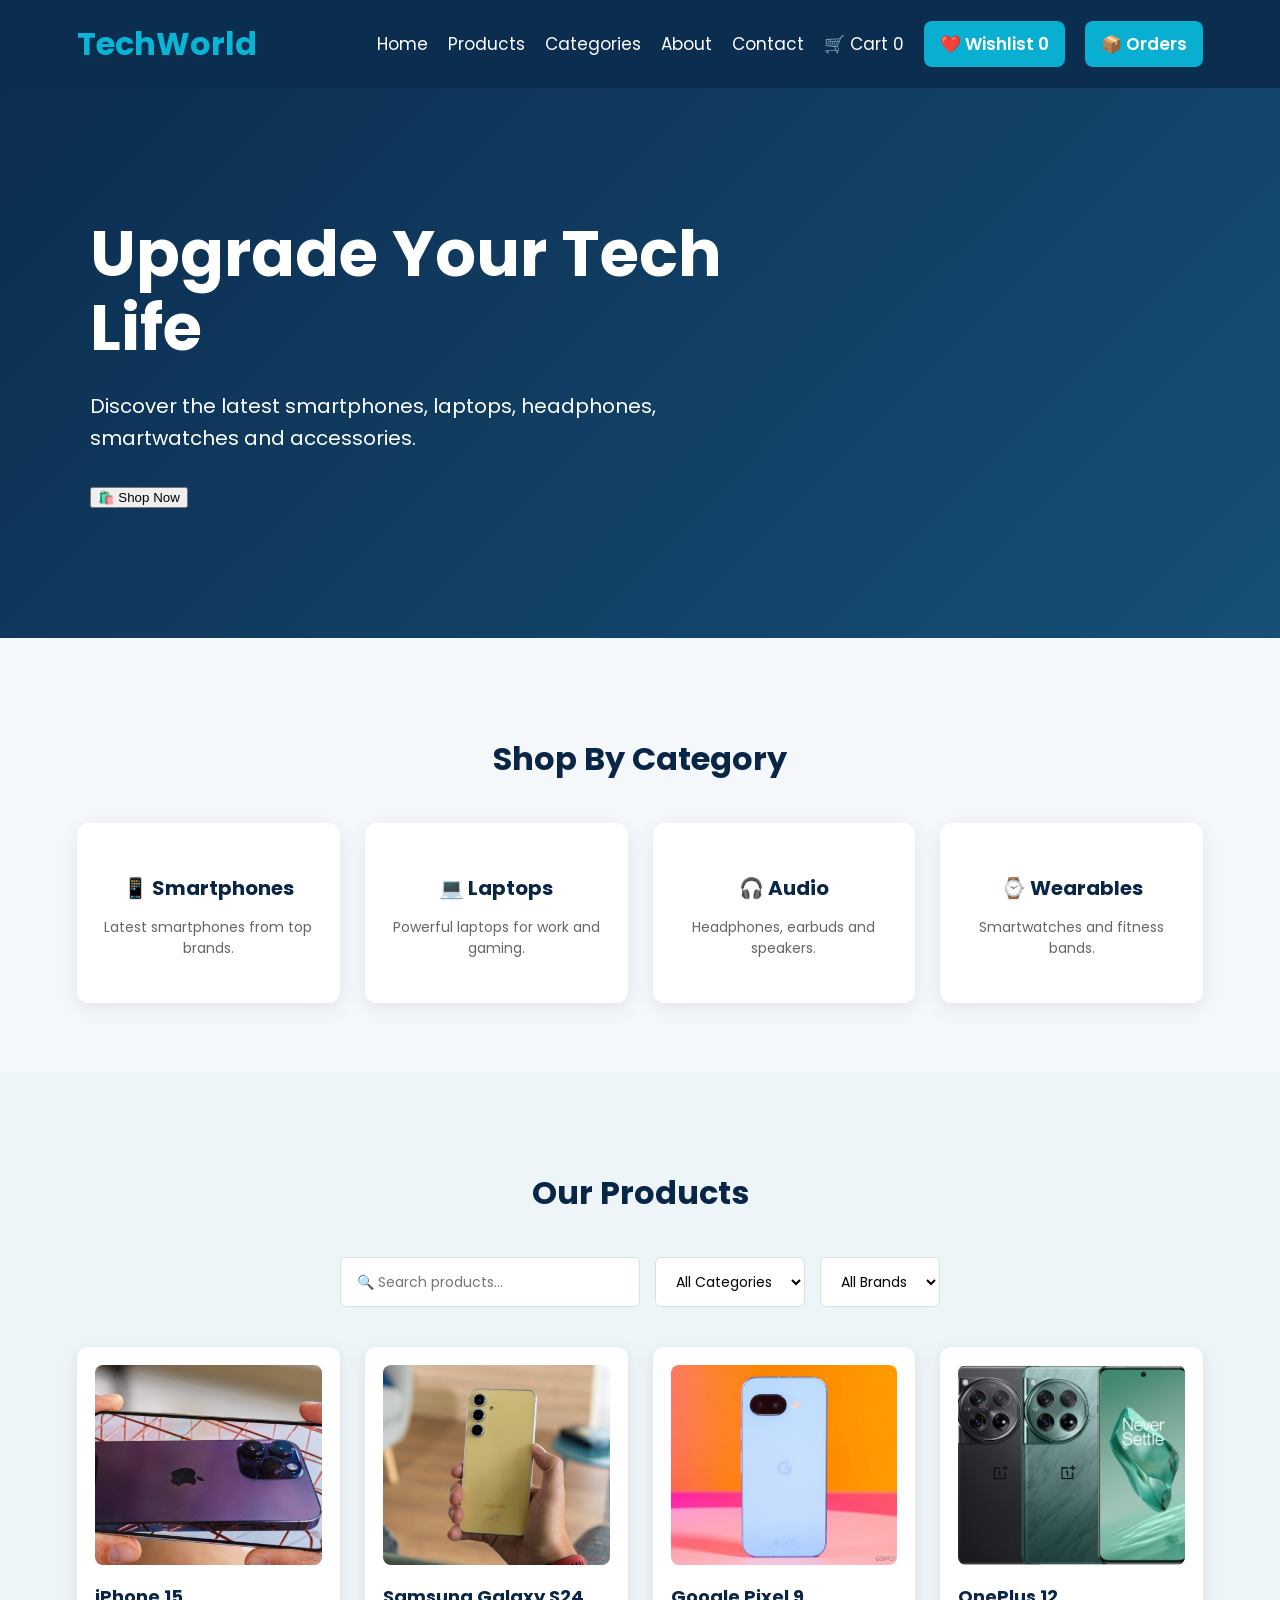
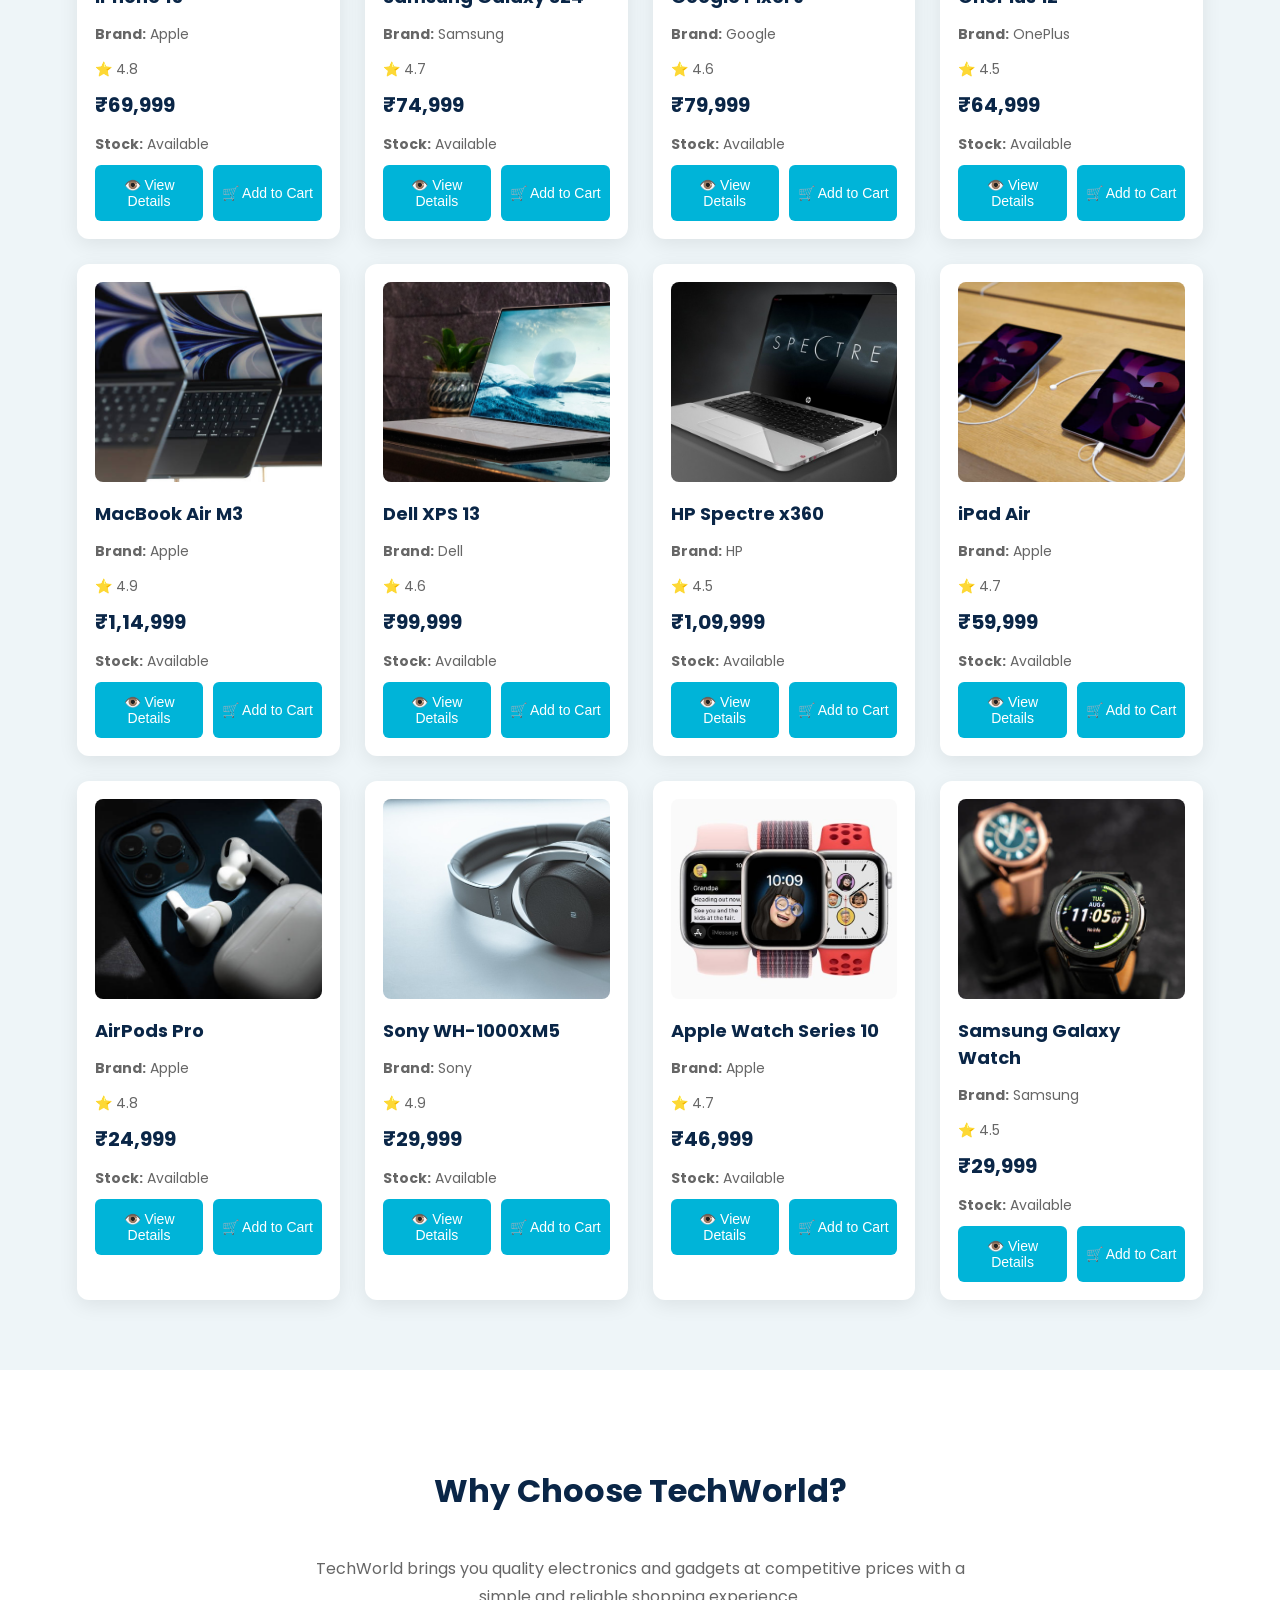
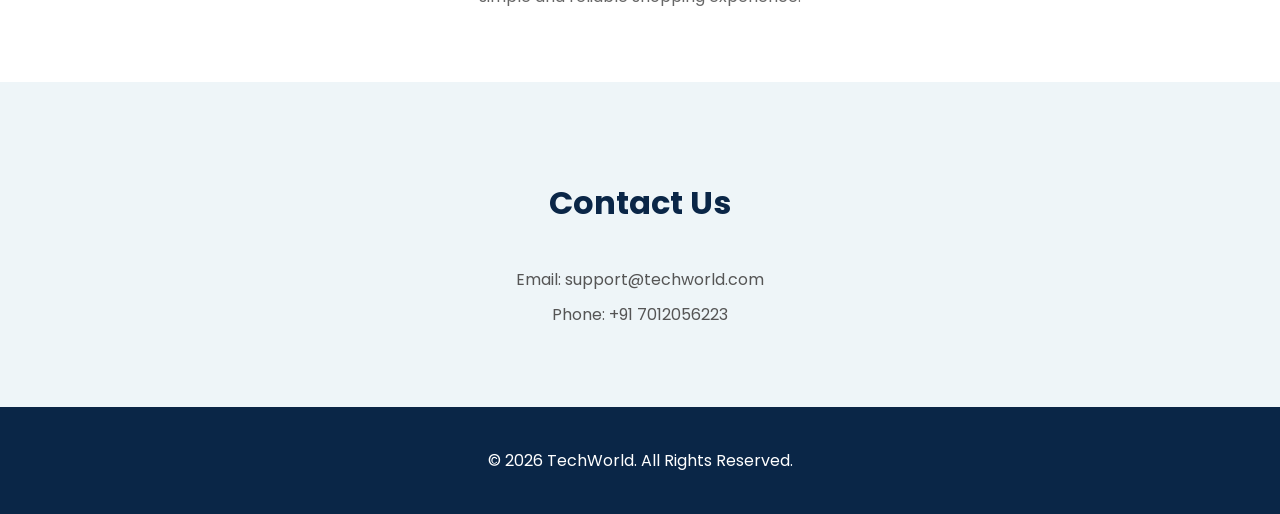
<file: index.html>
<!DOCTYPE html>
<html lang="en">
<head>
    <meta charset="UTF-8">
    <meta name="viewport" content="width=device-width, initial-scale=1.0">

    <title>TechWorld - Electronics & Gadgets</title>

    <link rel="stylesheet" href="style.css">
</head>

<body>

    <!-- Header -->
<!-- Header -->
<header>

    <div class="logo">TechWorld</div>

    <nav>
        <a href="#home">Home</a>
        <a href="#products">Products</a>
        <a href="#categories">Categories</a>
        <a href="#about">About</a>
        <a href="#contact">Contact</a>

        <a href="cart.html">
            🛒 Cart <span id="cart-count">0</span>
        </a>

        <a href="wishlist.html" class="wishlist-nav-btn">
            ❤️ Wishlist <span id="wishlist-count">0</span>
        </a>

        <a href="order-history.html" class="order-nav-btn">
            📦 Orders
        </a>
    </nav>

</header>

    <!-- Hero Section -->
    <section id="home" class="hero">

        <div class="hero-content">
            <h1>Upgrade Your Tech Life</h1>

            <p>
                Discover the latest smartphones, laptops,
                headphones, smartwatches and accessories.
            </p>

            <button class="shop-now-btn" onclick="window.location.href='#products'">
    🛍️ Shop Now
</button>
        </div>

    </section>

    <!-- Categories -->
    <section id="categories" class="categories">

        <h2>Shop By Category</h2>

        <div class="category-container">

            <div class="category-card">
                <h3>📱 Smartphones</h3>
                <p>Latest smartphones from top brands.</p>
            </div>

            <div class="category-card">
                <h3>💻 Laptops</h3>
                <p>Powerful laptops for work and gaming.</p>
            </div>

            <div class="category-card">
                <h3>🎧 Audio</h3>
                <p>Headphones, earbuds and speakers.</p>
            </div>

            <div class="category-card">
                <h3>⌚ Wearables</h3>
                <p>Smartwatches and fitness bands.</p>
            </div>

        </div>

    </section>

    <!-- Featured Products -->
   <section id="products" class="products">

    <h2>Our Products</h2>

    <!-- Search and Filter -->
    <div class="product-controls">

        <input
            type="text"
            id="search-input"
            placeholder="🔍 Search products..."
        >

        <select id="category-filter">
            <option value="all">All Categories</option>
            <option value="Smartphones">Smartphones</option>
            <option value="Laptops">Laptops</option>
            <option value="Tablets">Tablets</option>
            <option value="Audio">Audio</option>
            <option value="Wearables">Wearables</option>
        </select>

        <select id="brand-filter">
            <option value="all">All Brands</option>
            <option value="Apple">Apple</option>
            <option value="Samsung">Samsung</option>
            <option value="Google">Google</option>
            <option value="OnePlus">OnePlus</option>
            <option value="Dell">Dell</option>
            <option value="HP">HP</option>
            <option value="Sony">Sony</option>
        </select>

    </div>

    <div id="product-container" class="product-container">
        <!-- Products will be displayed here -->
    </div>

</section>

    <!-- About -->
    <section id="about" class="about">

        <h2>Why Choose TechWorld?</h2>

        <p>
            TechWorld brings you quality electronics and gadgets
            at competitive prices with a simple and reliable
            shopping experience.
        </p>

    </section>

    <!-- Contact -->
    <section id="contact" class="contact">

        <h2>Contact Us</h2>

        <p>Email: support@techworld.com</p>
        <p>Phone: +91 7012056223</p>

    </section>

    <!-- Footer -->
    <footer>

        <p>© 2026 TechWorld. All Rights Reserved.</p>

    </footer>

    <script src="products.js"></script>
    <script src="script.js"></script>

</body>
</html>
</file>
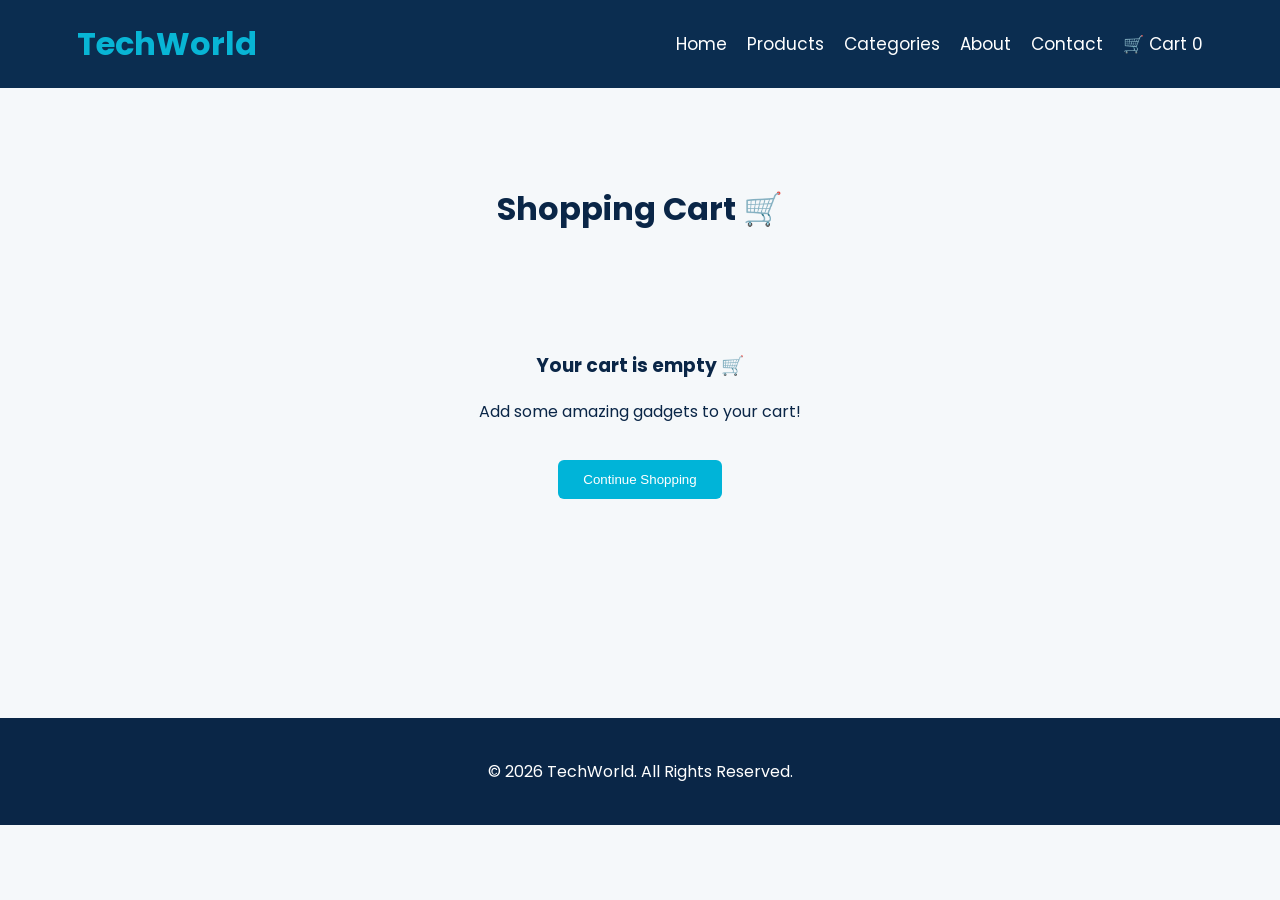
<file: cart.html>
<!DOCTYPE html>
<html lang="en">

<head>
    <meta charset="UTF-8">
    <meta name="viewport" content="width=device-width, initial-scale=1.0">

    <title>TechWorld - Shopping Cart</title>

    <link rel="stylesheet" href="style.css">
</head>

<body>

    <!-- Header -->
    <header>

        <div class="logo">TechWorld</div>

        <nav>
            <a href="index.html">Home</a>
            <a href="index.html#products">Products</a>
            <a href="index.html#categories">Categories</a>
            <a href="index.html#about">About</a>
            <a href="index.html#contact">Contact</a>
            <a href="cart.html">🛒 Cart <span id="cart-count">0</span></a>
        </nav>

    </header>


    <!-- Cart -->
    <section class="cart-section">

        <h2>Shopping Cart 🛒</h2>

        <div id="cart-container">
            <!-- Cart items will appear here -->
        </div>

    </section>


    <!-- Footer -->
    <footer>

        <p>© 2026 TechWorld. All Rights Reserved.</p>

    </footer>


    <script src="products.js"></script>
    <script src="script.js"></script>

</body>

</html>
</file>
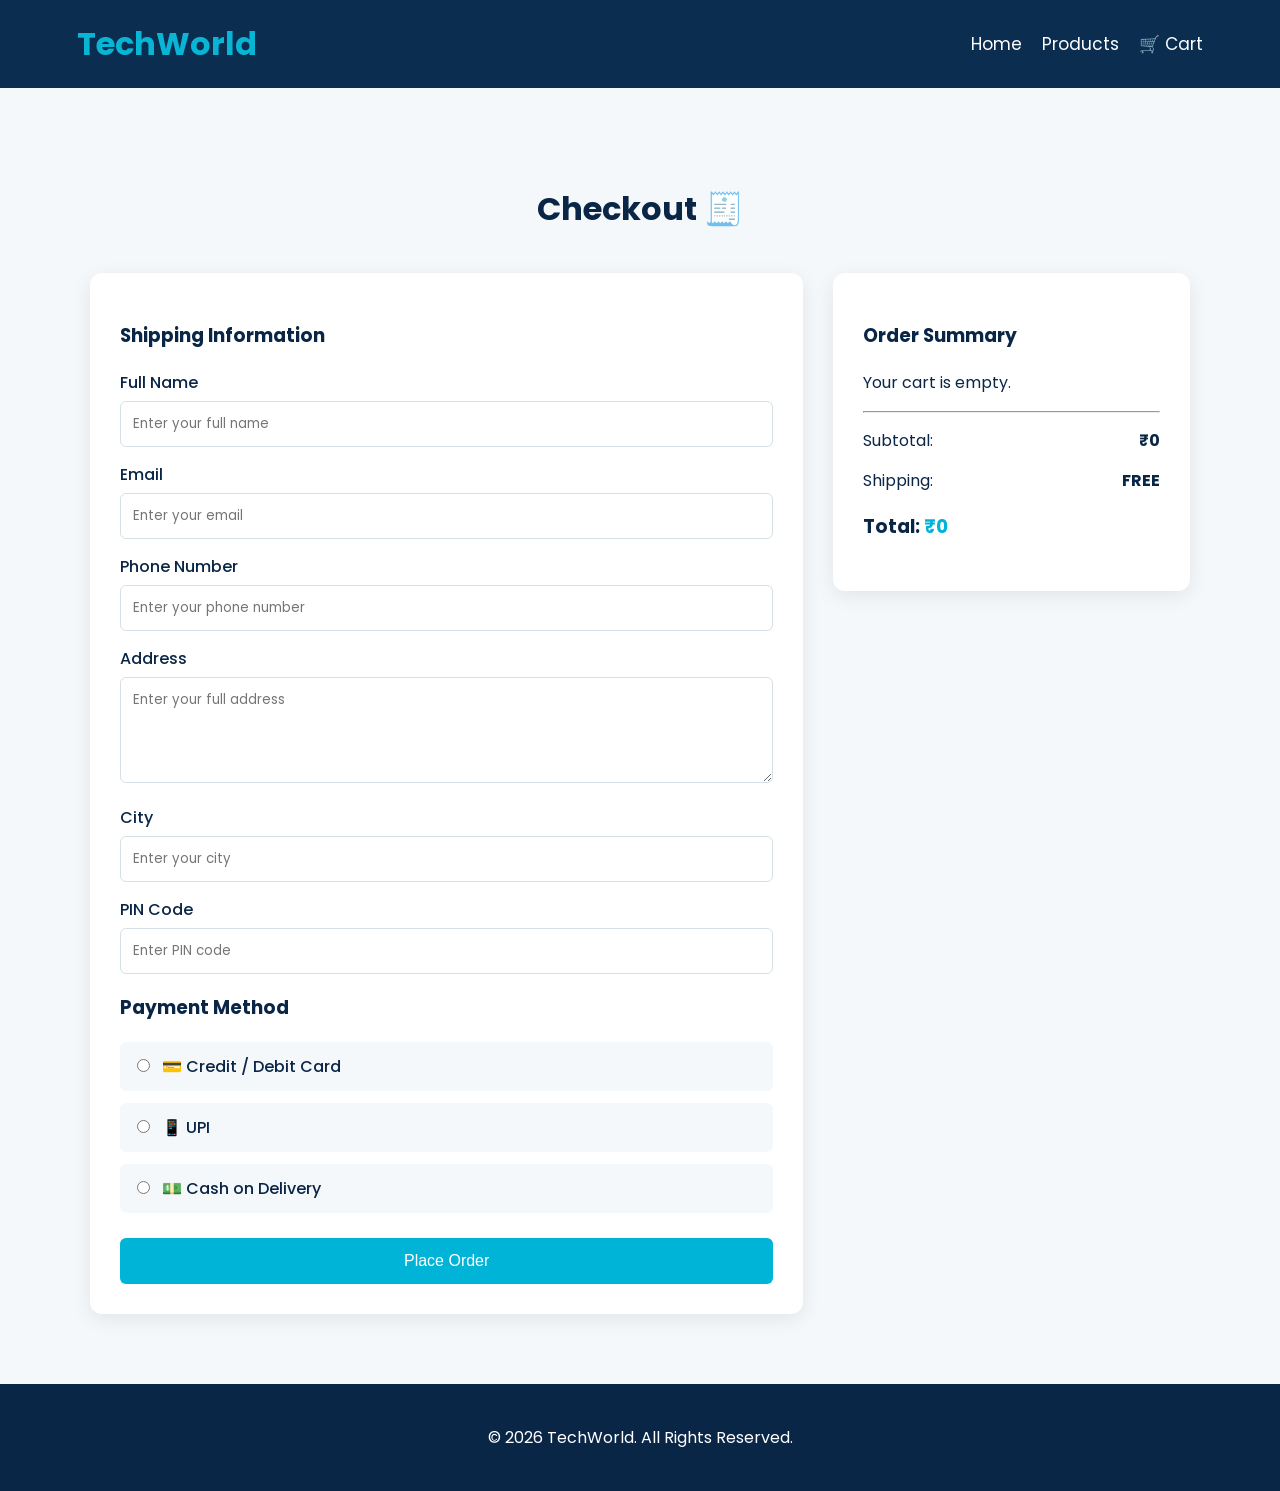
<file: checkout.html>
<!DOCTYPE html>
<html lang="en">

<head>
    <meta charset="UTF-8">
    <meta name="viewport" content="width=device-width, initial-scale=1.0">

    <title>TechWorld - Checkout</title>

    <link rel="stylesheet" href="style.css">
</head>

<body>

    <!-- Header -->
    <header>

        <div class="logo">TechWorld</div>

        <nav>
            <a href="index.html">Home</a>
            <a href="index.html#products">Products</a>
            <a href="cart.html">🛒 Cart</a>
        </nav>

    </header>


    <!-- Checkout -->
    <section class="checkout-section">

        <h2>Checkout 🧾</h2>

        <div class="checkout-container">

            <!-- Customer Details -->
            <div class="checkout-form">

                <h3>Shipping Information</h3>

                <form id="checkout-form">

                    <label>Full Name</label>
                    <input
                        type="text"
                        id="customer-name"
                        placeholder="Enter your full name"
                        required
                    >

                    <label>Email</label>
                    <input
                        type="email"
                        id="customer-email"
                        placeholder="Enter your email"
                        required
                    >

                    <label>Phone Number</label>
                    <input
                        type="tel"
                        id="customer-phone"
                        placeholder="Enter your phone number"
                        required
                    >

                    <label>Address</label>
                    <textarea
                        id="customer-address"
                        placeholder="Enter your full address"
                        rows="4"
                        required
                    ></textarea>

                    <label>City</label>
                    <input
                        type="text"
                        id="customer-city"
                        placeholder="Enter your city"
                        required
                    >

                    <label>PIN Code</label>
                    <input
                        type="text"
                        id="customer-pin"
                        placeholder="Enter PIN code"
                        required
                    >

                    <h3>Payment Method</h3>

                    <div class="payment-options">

                        <label>
                            <input
                                type="radio"
                                name="payment"
                                value="card"
                                required
                            >
                            💳 Credit / Debit Card
                        </label>

                        <label>
                            <input
                                type="radio"
                                name="payment"
                                value="upi"
                            >
                            📱 UPI
                        </label>

                        <label>
                            <input
                                type="radio"
                                name="payment"
                                value="cod"
                            >
                            💵 Cash on Delivery
                        </label>

                    </div>

                    <button
                        type="submit"
                        class="place-order-btn"
                    >
                        Place Order
                    </button>

                </form>

            </div>


            <!-- Order Summary -->
            <div class="checkout-summary">

                <h3>Order Summary</h3>

                <div id="checkout-items">
                    <!-- Products will appear here -->
                </div>

                <hr>

                <p>
                    Subtotal:
                    <strong id="checkout-subtotal">
                        ₹0
                    </strong>
                </p>

                <p>
                    Shipping:
                    <strong>FREE</strong>
                </p>

                <h3>
                    Total:
                    <span id="checkout-total">
                        ₹0
                    </span>
                </h3>

            </div>

        </div>

    </section>


    <footer>

        <p>© 2026 TechWorld. All Rights Reserved.</p>

    </footer>


    <script src="products.js"></script>
    <script src="script.js"></script>

</body>

</html>
</file>
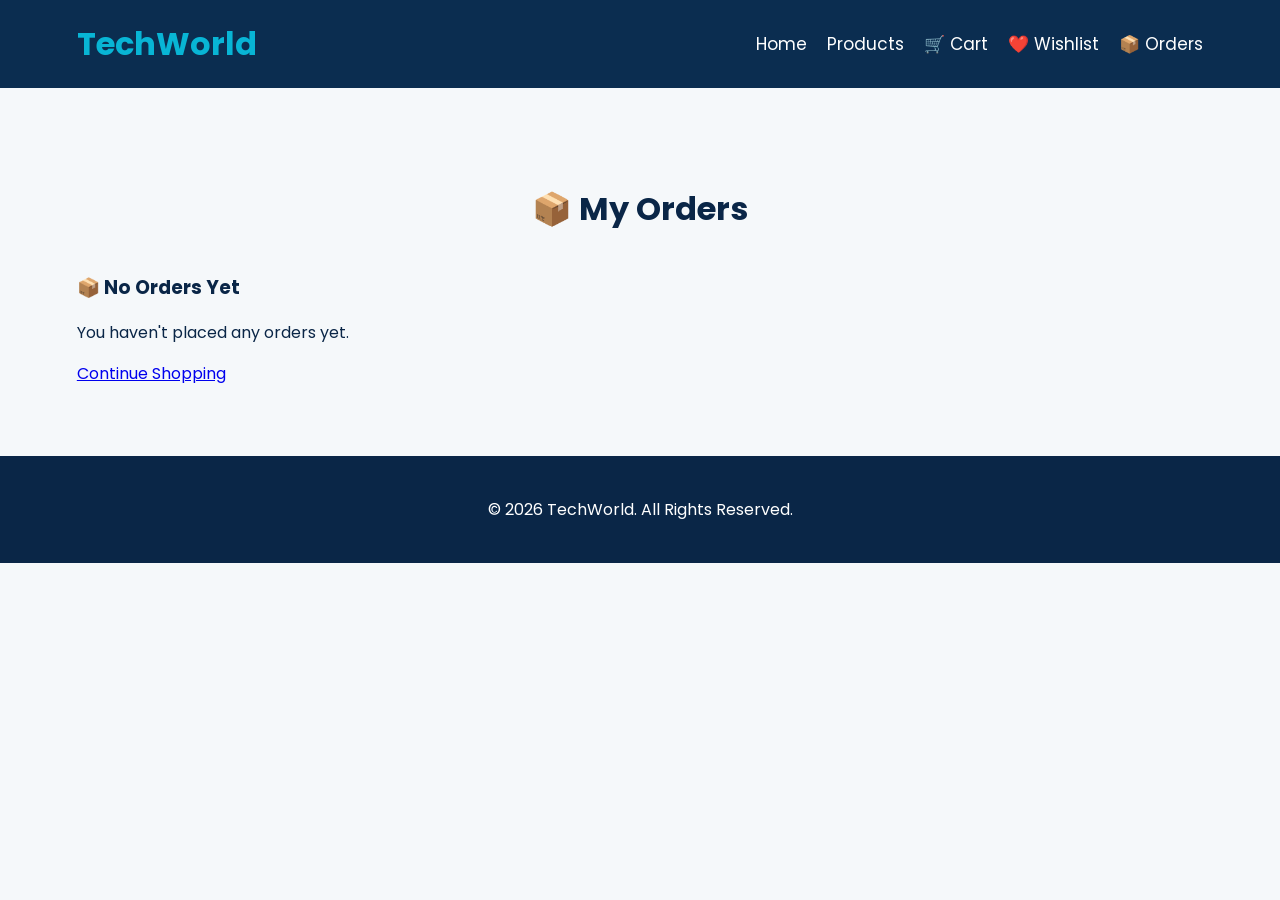
<file: order-history.html>
<!DOCTYPE html>
<html lang="en">

<head>
    <meta charset="UTF-8">
    <meta name="viewport" content="width=device-width, initial-scale=1.0">

    <title>TechWorld - Order History</title>

    <link rel="stylesheet" href="style.css">
</head>

<body>

    <!-- Header -->
    <header>

        <div class="logo">TechWorld</div>

        <nav>
            <a href="index.html">Home</a>
            <a href="index.html#products">Products</a>
            <a href="cart.html">🛒 Cart</a>
            <a href="wishlist.html">❤️ Wishlist</a>
            <a href="order-history.html">📦 Orders</a>
        </nav>

    </header>


    <!-- Order History -->
    <section class="order-history-section">

        <h2>📦 My Orders</h2>

        <div id="order-history-container">
            <!-- Orders will appear here -->
        </div>

    </section>


    <!-- Footer -->
    <footer>

        <p>© 2026 TechWorld. All Rights Reserved.</p>

    </footer>


    <script src="products.js"></script>
    <script src="script.js"></script>

</body>

</html>
</file>
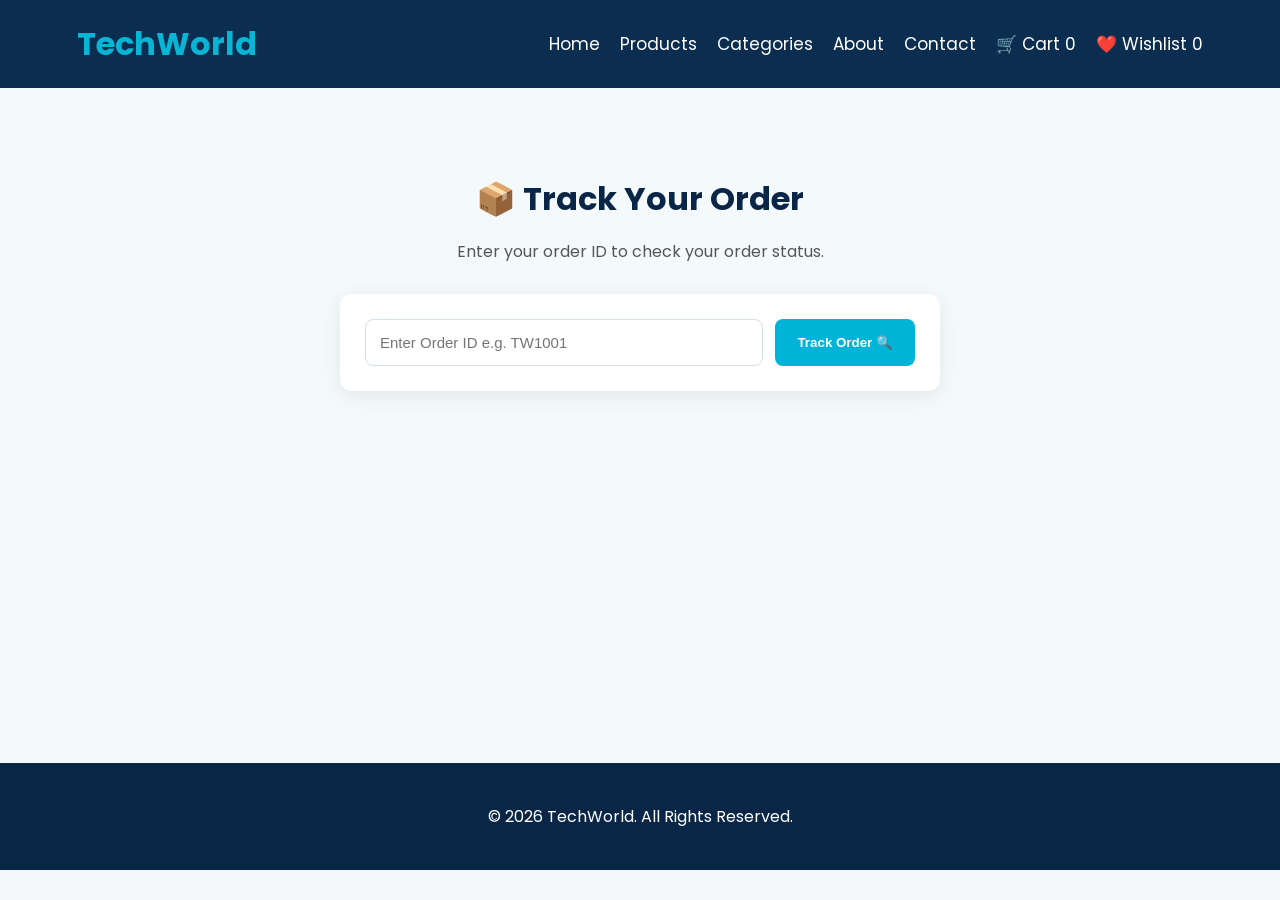
<file: order-tracking.html>
<!DOCTYPE html>
<html lang="en">

<head>

    <meta charset="UTF-8">

    <meta name="viewport"
          content="width=device-width, initial-scale=1.0">

    <title>TechWorld - Order Tracking</title>

    <link rel="stylesheet" href="style.css">

</head>

<body>

    <!-- Header -->

    <header>

        <div class="logo">
            TechWorld
        </div>

        <nav>

            <a href="index.html">
                Home
            </a>

            <a href="index.html#products">
                Products
            </a>

            <a href="index.html#categories">
                Categories
            </a>

            <a href="index.html#about">
                About
            </a>

            <a href="index.html#contact">
                Contact
            </a>

            <a href="cart.html">
                🛒 Cart
                <span id="cart-count">0</span>
            </a>

            <a href="wishlist.html">
                ❤️ Wishlist
                <span id="wishlist-count">0</span>
            </a>

        </nav>

    </header>


    <!-- Order Tracking -->

    <section class="tracking-section">

        <h1>
            📦 Track Your Order
        </h1>

        <p class="tracking-subtitle">
            Enter your order ID to check your order status.
        </p>


        <div class="tracking-box">

            <input
                type="text"
                id="order-id"
                placeholder="Enter Order ID e.g. TW1001"
            >

            <button onclick="trackOrder()">
                Track Order 🔍
            </button>

        </div>


        <div id="tracking-result">
            <!-- Order status will appear here -->
        </div>

    </section>


    <!-- Footer -->

    <footer>

        <p>
            © 2026 TechWorld. All Rights Reserved.
        </p>

    </footer>


    <script src="products.js"></script>
    <script src="script.js"></script>

</body>

</html>
</file>
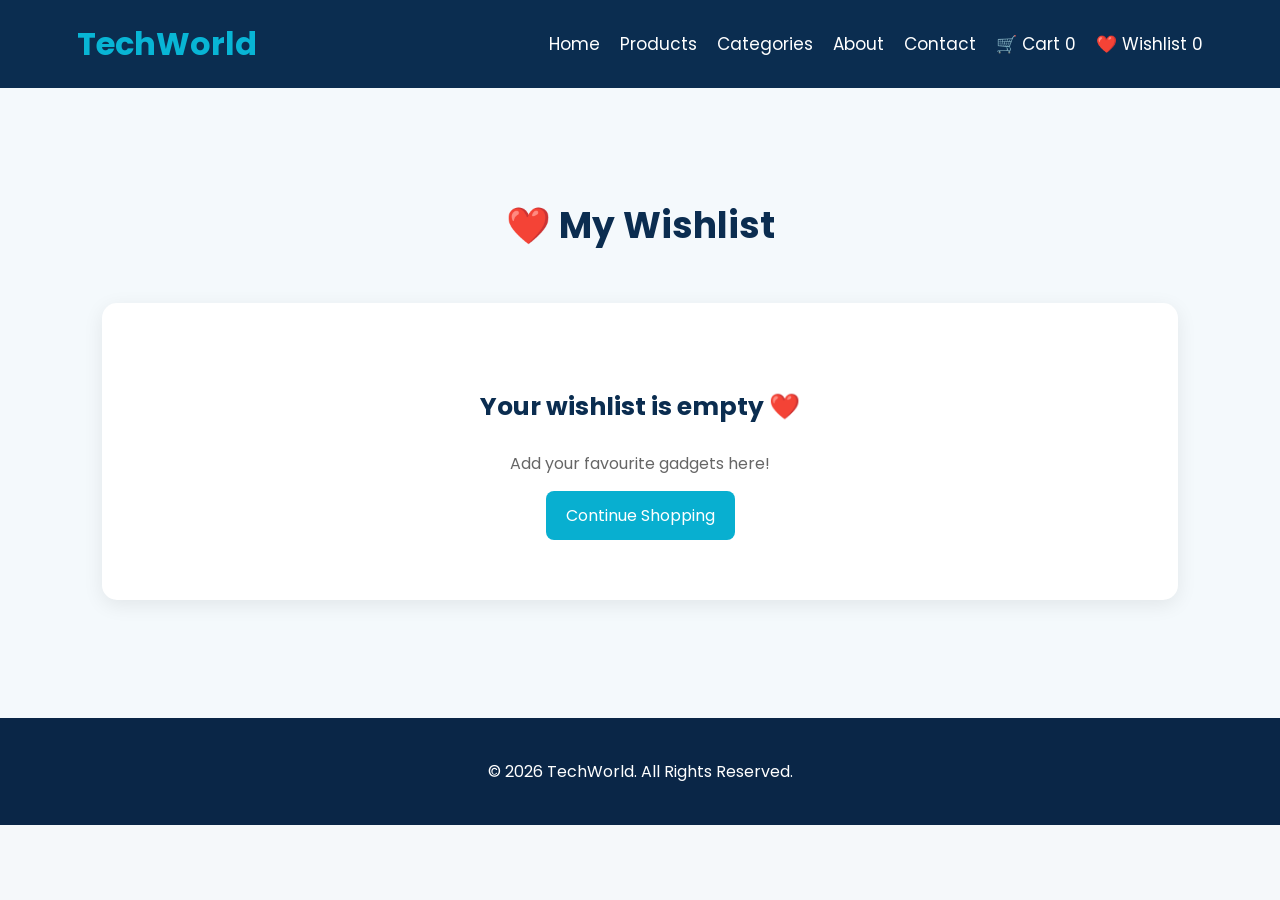
<file: wishlist.html>
<!DOCTYPE html>
<html lang="en">

<head>
    <meta charset="UTF-8">
    <meta name="viewport" content="width=device-width, initial-scale=1.0">

    <title>TechWorld - Wishlist</title>

    <link rel="stylesheet" href="style.css">
</head>

<body>

    <!-- Header -->
    <header>

        <div class="logo">TechWorld</div>

        <nav>
            <a href="index.html">Home</a>
            <a href="index.html#products">Products</a>
            <a href="index.html#categories">Categories</a>
            <a href="index.html#about">About</a>
            <a href="index.html#contact">Contact</a>

            <a href="cart.html">
                🛒 Cart <span id="cart-count">0</span>
            </a>

            <a href="wishlist.html">
                ❤️ Wishlist <span id="wishlist-count">0</span>
            </a>
        </nav>

    </header>


    <!-- Wishlist -->
    <section class="wishlist-section">

        <h2>❤️ My Wishlist</h2>

        <div id="wishlist-container">
            <!-- Wishlist products appear here -->
        </div>

    </section>


    <!-- Footer -->
    <footer>

        <p>© 2026 TechWorld. All Rights Reserved.</p>

    </footer>


    <script src="products.js"></script>
    <script src="script.js"></script>

</body>

</html>
</file>
<file: style.css>
/* Google Font */
@import url('https://fonts.googleapis.com/css2?family=Poppins:wght@300;400;500;600;700&display=swap');

/* Global Reset */
* {
    box-sizing: border-box;
}

html,
body {
    margin: 0;
    padding: 0;
    width: 100%;
    min-height: 100%;
    overflow-x: hidden;
}

body {
    font-family: 'Poppins', sans-serif;
    background-color: #f5f8fa;
    color: #0A2647;
}

/* Header */
header {
    width: 100%;
    min-height: 80px;
    padding: 20px 6%;
    background: #0b2d50;
    display: flex;
    align-items: center;
    justify-content: space-between;
    gap: 30px;
}

.logo {
    font-size: 32px;
    font-weight: 700;
    color: #08b5d5;
    white-space: nowrap;
}

nav {
    display: flex;
    align-items: center;
    justify-content: flex-end;
    gap: 20px;
    flex-wrap: wrap;
}

nav a {
    color: white;
    text-decoration: none;
    font-size: 17px;
    white-space: nowrap;
}

/* Hero */
.hero {
    width: 100%;
    min-height: 550px;
    padding: 80px 7%;
    background: linear-gradient(135deg, #0b2d50, #174f75);
    display: flex;
    align-items: center;
    justify-content: flex-start;
    overflow: hidden;
}

.hero-content {
    width: 100%;
    max-width: 650px;
    margin: 0;
}

.hero-content h1 {
    font-size: 64px;
    line-height: 1.15;
    color: white;
    margin: 0 0 25px 0;
}

.hero-content p {
    font-size: 20px;
    line-height: 1.6;
    color: white;
    margin-bottom: 30px;
}

..shop-now-btn {
    background: linear-gradient(135deg, #00B4D8, #08afd0);
    color: white;
    border: none;
    padding: 15px 32px;
    border-radius: 30px;
    font-size: 17px;
    font-weight: 600;
    cursor: pointer;
    box-shadow: 0 5px 15px rgba(0, 180, 216, 0.35);
    transition: all 0.3s ease;
}

.shop-now-btn:hover {
    background: linear-gradient(135deg, #0A2647, #00B4D8);
    transform: translateY(-3px);
    box-shadow: 0 8px 20px rgba(0, 180, 216, 0.45);
}

.hero button:hover {
    background-color: white;
    color: #0A2647;
}

/* Section headings */
section {
    padding: 70px 6%;
}

section h2 {
    text-align: center;
    font-size: 32px;
    margin-bottom: 40px;
}

/* Categories */
.category-container {
    display: grid;
    grid-template-columns: repeat(4, 1fr);
    gap: 25px;
}

.category-card {
    background-color: white;
    padding: 30px 20px;
    text-align: center;
    border-radius: 12px;
    box-shadow: 0 5px 20px rgba(0, 0, 0, 0.08);
    transition: 0.3s;
}

.category-card:hover {
    transform: translateY(-8px);
    box-shadow: 0 10px 25px rgba(0, 180, 216, 0.2);
}

.category-card h3 {
    margin-bottom: 12px;
    font-size: 20px;
}

.category-card p {
    color: #666;
    font-size: 14px;
}

/* Products */
.products {
    background-color: #eef5f8;
}

.product-container {
    display: grid;
    grid-template-columns: repeat(4, 1fr);
    gap: 25px;
}

.product-card {
    background-color: white;
    border-radius: 12px;
    padding: 18px;
    box-shadow: 0 5px 20px rgba(0, 0, 0, 0.08);
    transition: 0.3s;
}

.product-card:hover {
    transform: translateY(-8px);
    box-shadow: 0 10px 25px rgba(0, 180, 216, 0.2);
}

.product-image {
    width: 100%;
    height: 200px;
    overflow: hidden;
    border-radius: 8px;
    margin-bottom: 15px;
}

.product-image img {
    width: 100%;
    height: 100%;
    object-fit: cover;
}

.product-card h3 {
    font-size: 18px;
    margin-bottom: 8px;
}

.product-card p {
    color: #666;
    font-size: 14px;
    margin-bottom: 5px;
}

.product-card h4 {
    color: #0A2647;
    font-size: 20px;
    margin: 10px 0;
}

.product-card button {
    width: 100%;
    padding: 11px;
    border: none;
    border-radius: 6px;
    background-color: #00B4D8;
    color: white;
    cursor: pointer;
    font-size: 14px;
    transition: 0.3s;
}

.product-card button:hover {
    background-color: #0A2647;
}

/* About */
.about {
    text-align: center;
    background-color: white;
}

.about p {
    max-width: 700px;
    margin: auto;
    color: #666;
    line-height: 1.8;
}

/* Contact */
.contact {
    text-align: center;
    background-color: #eef5f8;
}

.contact p {
    margin: 10px;
    color: #555;
}

/* Footer */
footer {
    background-color: #0A2647;
    color: white;
    text-align: center;
    padding: 25px;
}
/* Product Controls */

.product-controls {
    display: flex;
    justify-content: center;
    gap: 15px;
    margin-bottom: 40px;
    flex-wrap: wrap;
}

.product-controls input,
.product-controls select {
    padding: 13px 16px;
    border: 1px solid #d5e0e5;
    border-radius: 6px;
    font-family: 'Poppins', sans-serif;
    font-size: 14px;
    outline: none;
    background-color: white;
}

.product-controls input {
    width: 300px;
}

.product-controls input:focus,
.product-controls select:focus {
    border-color: #00B4D8;
    box-shadow: 0 0 5px rgba(0, 180, 216, 0.3);
}

/* Responsive Design */
@media (max-width: 900px) {

    header {
        flex-direction: column;
        gap: 15px;
    }

    .category-container {
        grid-template-columns: repeat(2, 1fr);
    }

    .product-container {
        grid-template-columns: repeat(2, 1fr);
    }

    .hero h1 {
        font-size: 40px;
    }
}

@media (max-width: 600px) {

    nav {
        flex-wrap: wrap;
        justify-content: center;
        gap: 12px;
    }

    .hero {
        min-height: 400px;
        text-align: center;
        justify-content: center;
    }

    .hero h1 {
        font-size: 32px;
    }

    .hero p {
        font-size: 15px;
    }

    .category-container {
        grid-template-columns: 1fr;
    }

    .product-container {
        grid-template-columns: 1fr;
    }

    section {
        padding: 50px 5%;
    }
}
/* Cart */

.cart-section {
    min-height: 70vh;
    background-color: #f5f8fa;
}

.cart-items {
    max-width: 1000px;
    margin: auto;
}

.cart-item {
    display: flex;
    align-items: center;
    gap: 25px;
    background-color: white;
    padding: 20px;
    margin-bottom: 15px;
    border-radius: 10px;
    box-shadow: 0 4px 15px rgba(0, 0, 0, 0.08);
}

.cart-item img {
    width: 110px;
    height: 100px;
    object-fit: cover;
    border-radius: 8px;
}

.cart-item-info {
    flex: 1;
}

.cart-item-info h3 {
    margin-bottom: 8px;
}

.cart-item-info p {
    color: #666;
    margin: 4px 0;
}

.quantity-controls {
    display: flex;
    align-items: center;
    gap: 12px;
}

.quantity-controls button {
    width: 32px;
    height: 32px;
    border: none;
    border-radius: 5px;
    background-color: #00B4D8;
    color: white;
    font-size: 18px;
    cursor: pointer;
}

.quantity-controls span {
    font-weight: 600;
}

.cart-item-total {
    text-align: right;
}

.remove-btn {
    display: block;
    margin-top: 10px;
    border: none;
    background: none;
    color: #d62828;
    cursor: pointer;
}

.cart-summary {
    max-width: 1000px;
    margin: 30px auto;
    padding: 25px;
    background-color: white;
    border-radius: 10px;
    box-shadow: 0 4px 15px rgba(0, 0, 0, 0.08);
}

.cart-summary p {
    display: flex;
    justify-content: space-between;
    margin: 15px 0;
}

.checkout-btn {
    width: 100%;
    margin-top: 20px;
    padding: 14px;
    border: none;
    border-radius: 6px;
    background-color: #00B4D8;
    color: white;
    font-size: 16px;
    cursor: pointer;
}

.checkout-btn:hover {
    background-color: #0A2647;
}

.empty-cart {
    text-align: center;
    padding: 60px 20px;
}

.empty-cart button {
    margin-top: 20px;
    padding: 12px 25px;
    border: none;
    border-radius: 6px;
    background-color: #00B4D8;
    color: white;
    cursor: pointer;
}


/* Mobile Cart */

@media (max-width: 700px) {

    .cart-item {
        flex-direction: column;
        text-align: center;
    }

    .cart-item-total {
        text-align: center;
    }

    .quantity-controls {
        justify-content: center;
    }

}
/* =========================
   CHECKOUT
========================= */

.checkout-section {
    min-height: 75vh;
    background-color: #f5f8fa;
}

.checkout-container {
    max-width: 1100px;
    margin: auto;
    display: grid;
    grid-template-columns: 2fr 1fr;
    gap: 30px;
}

.checkout-form,
.checkout-summary {
    background-color: white;
    padding: 30px;
    border-radius: 12px;
    box-shadow: 0 5px 20px rgba(0, 0, 0, 0.08);
}

.checkout-form h3,
.checkout-summary h3 {
    margin-bottom: 20px;
}

.checkout-form label {
    display: block;
    margin-top: 15px;
    margin-bottom: 6px;
    font-weight: 500;
}

.checkout-form input,
.checkout-form textarea {
    width: 100%;
    padding: 12px;
    border: 1px solid #d5e0e5;
    border-radius: 6px;
    font-family: 'Poppins', sans-serif;
    outline: none;
}

.checkout-form input:focus,
.checkout-form textarea:focus {
    border-color: #00B4D8;
}

.payment-options {
    display: flex;
    flex-direction: column;
    gap: 12px;
    margin-bottom: 25px;
}

.payment-options label {
    margin: 0;
    padding: 12px;
    background-color: #f5f8fa;
    border-radius: 6px;
    cursor: pointer;
}

.payment-options input {
    width: auto;
    margin-right: 8px;
}

.place-order-btn {
    width: 100%;
    padding: 14px;
    border: none;
    border-radius: 6px;
    background-color: #00B4D8;
    color: white;
    font-size: 16px;
    cursor: pointer;
}

.place-order-btn:hover {
    background-color: #0A2647;
}

.checkout-summary {
    height: fit-content;
}

.checkout-item {
    display: flex;
    align-items: center;
    gap: 12px;
    padding: 12px 0;
    border-bottom: 1px solid #eee;
}

.checkout-item img {
    width: 60px;
    height: 60px;
    object-fit: cover;
    border-radius: 6px;
}

.checkout-item-info {
    flex: 1;
}

.checkout-item-info h4 {
    font-size: 14px;
}

.checkout-item-info p {
    color: #666;
    font-size: 13px;
}

.checkout-summary > p {
    display: flex;
    justify-content: space-between;
    margin: 15px 0;
}

#checkout-total {
    color: #00B4D8;
}


/* Mobile Checkout */

@media (max-width: 800px) {

    .checkout-container {
        grid-template-columns: 1fr;
    }

}
/* =========================
   PRODUCT DETAIL
========================= */

.product-detail-section {
    min-height: 75vh;
    background-color: #f5f8fa;
    padding: 70px 6%;
}

.product-detail {
    max-width: 1100px;
    margin: auto;
    background-color: white;
    border-radius: 15px;
    padding: 40px;
    display: grid;
    grid-template-columns: 1fr 1fr;
    gap: 50px;
    box-shadow: 0 5px 25px rgba(0, 0, 0, 0.08);
}

.product-detail-image {
    display: flex;
    align-items: center;
    justify-content: center;
}

.product-detail-image img {
    width: 100%;
    max-width: 450px;
    height: 400px;
    object-fit: cover;
    border-radius: 12px;
}

.product-detail-info h1 {
    font-size: 35px;
    color: #0A2647;
    margin-bottom: 15px;
}

.product-detail-info .brand {
    color: #666;
    font-size: 16px;
    margin-bottom: 12px;
}

.product-detail-info .rating {
    margin-bottom: 20px;
}

.product-detail-info .price {
    color: #00B4D8;
    font-size: 30px;
    font-weight: 700;
    margin-bottom: 15px;
}

.stock-available {
    color: green;
    font-weight: 600;
    margin-bottom: 20px;
}

.product-description {
    color: #555;
    line-height: 1.8;
    margin-bottom: 25px;
}

.specifications {
    margin-bottom: 25px;
}

.specifications h3 {
    color: #0A2647;
    margin-bottom: 12px;
}

.specifications ul {
    padding-left: 20px;
}

.specifications li {
    margin-bottom: 8px;
    color: #555;
}

.detail-cart-btn {
    padding: 14px 30px;
    background-color: #00B4D8;
    color: white;
    border: none;
    border-radius: 6px;
    font-size: 16px;
    cursor: pointer;
}

.detail-cart-btn:hover {
    background-color: #0A2647;
}

.back-btn {
    display: inline-block;
    margin-top: 20px;
    color: #0A2647;
    text-decoration: none;
}

.back-btn:hover {
    color: #00B4D8;
}


/* Mobile */

@media (max-width: 800px) {

    .product-detail {
        grid-template-columns: 1fr;
        padding: 25px;
    }

    .product-detail-image img {
        height: 300px;
    }

    .product-detail-info h1 {
        font-size: 28px;
    }

}
.product-buttons {
    display: flex;
    gap: 10px;
    margin-top: 10px;
}

.product-buttons button {
    flex: 1;
    padding: 12px 8px;
    border: none;
    border-radius: 6px;
    background-color: #00B4D8;
    color: white;
    cursor: pointer;
    font-size: 14px;
}

.product-buttons button:hover {
    background-color: #0A2647;
}

@media (max-width: 600px) {

    .product-buttons {
        flex-direction: column;
    }

}
.back-btn {
    display: inline-block;
    margin-top: 20px;
    padding: 10px 20px;
    background-color: #0A2647;
    color: white;
    border: none;
    border-radius: 6px;
    cursor: pointer;
    font-size: 15px;
}

.back-btn:hover {
    background-color: #00B4D8;
}
/* =========================
   WISHLIST PAGE
========================= */

.wishlist-section {
    padding: 80px 8%;
    min-height: 70vh;
    background: #f4f9fc;
}

.wishlist-section h2 {
    text-align: center;
    font-size: 36px;
    color: #0b2d50;
    margin-bottom: 50px;
}

.wishlist-container {
    display: grid;
    grid-template-columns: repeat(3, 1fr);
    gap: 30px;
}

.wishlist-item {
    background: white;
    border-radius: 15px;
    padding: 20px;
    box-shadow: 0 5px 20px rgba(0, 0, 0, 0.08);
    transition: 0.3s;
}

.wishlist-item:hover {
    transform: translateY(-5px);
}

.wishlist-item img {
    width: 100%;
    height: 220px;
    object-fit: contain;
    border-radius: 10px;
}

.wishlist-info {
    padding-top: 15px;
}

.wishlist-info h3 {
    color: #0b2d50;
    font-size: 22px;
    margin-bottom: 10px;
}

.wishlist-info p {
    color: #666;
    margin: 8px 0;
}

.wishlist-info h4 {
    color: #0b2d50;
    font-size: 22px;
    margin: 15px 0;
}

/* Wishlist Buttons */

/* =========================
   WISHLIST + ORDERS NAV BUTTONS
========================= */

.wishlist-nav-btn,
.order-nav-btn {
    background: #08afd0;
    color: white !important;
    padding: 10px 16px;
    border-radius: 8px;
    text-decoration: none;
    font-weight: 600;
    transition: 0.3s;
    display: inline-block;
}

.wishlist-nav-btn:hover,
.order-nav-btn:hover {
    background: #078eaa;
    transform: translateY(-2px);
}

/* Empty Wishlist */

.empty-wishlist {
    text-align: center;
    padding: 60px 20px;
    background: white;
    border-radius: 15px;
    box-shadow: 0 5px 20px rgba(0, 0, 0, 0.08);
}

.empty-wishlist h3 {
    color: #0b2d50;
    font-size: 25px;
}

.empty-wishlist p {
    color: #666;
    margin: 15px 0;
}

.empty-wishlist a {
    display: inline-block;
    background: #08afd0;
    color: white;
    padding: 12px 20px;
    border-radius: 8px;
    text-decoration: none;
}

/* Mobile */

@media (max-width: 768px) {

    .wishlist-container {
        grid-template-columns: 1fr;
    }

    .wishlist-section {
        padding: 50px 5%;
    }

    .wishlist-section h2 {
        font-size: 28px;
    }
}
/* =========================
   REVIEW SECTION
========================= */

.reviews-section {
    width: 90%;
    max-width: 1000px;
    margin: 50px auto;
    padding: 35px;
    background: #ffffff;
    border-radius: 15px;
    box-shadow: 0 8px 25px rgba(0, 0, 0, 0.08);
}

.reviews-section h2 {
    text-align: center;
    color: #0A2647;
    font-size: 28px;
    margin-bottom: 30px;
}

/* Review Form */

.review-form {
    width: 100%;
    max-width: 650px;
    margin: 0 auto 35px;
    padding: 25px;
    background: #f4f9fc;
    border-radius: 12px;
    display: flex;
    flex-direction: column;
    gap: 15px;
}

.review-form input,
.review-form select,
.review-form textarea {
    width: 100%;
    box-sizing: border-box;
    padding: 13px 15px;
    border: 1px solid #d5e0e8;
    border-radius: 8px;
    font-family: inherit;
    font-size: 15px;
    outline: none;
}

.review-form input:focus,
.review-form select:focus,
.review-form textarea:focus {
    border-color: #00B4D8;
}

.review-form textarea {
    min-height: 120px;
    resize: vertical;
}

/* Submit Button */

.review-form button {
    width: 100%;
    padding: 13px;
    background: #00B4D8;
    color: white;
    border: none;
    border-radius: 8px;
    font-size: 16px;
    font-weight: 600;
    cursor: pointer;
}

.review-form button:hover {
    background: #0A2647;
}

/* Individual Reviews */

#reviews-container {
    width: 100%;
    max-width: 800px;
    margin: auto;
}

.review-card {
    padding: 20px;
    margin-top: 15px;
    background: #f8fbfd;
    border-left: 5px solid #00B4D8;
    border-radius: 8px;
}

.review-card h4 {
    margin: 0 0 8px;
    color: #0A2647;
    font-size: 17px;
}

.review-card p {
    margin: 8px 0;
}

.review-card small {
    color: #777;
}

/* Mobile */

@media (max-width: 600px) {

    .reviews-section {
        width: 85%;
        padding: 20px;
    }

    .review-form {
        padding: 18px;
    }

    .reviews-section h2 {
        font-size: 23px;
    }
}
/* =========================
   ORDER TRACKING
========================= */

.tracking-section {
    min-height: 75vh;
    padding: 60px 20px;
    background: #f4f9fc;
    text-align: center;
}

.tracking-section h1 {
    color: #0A2647;
    font-size: 32px;
    margin-bottom: 10px;
}

.tracking-subtitle {
    color: #555;
    margin-bottom: 30px;
}

.tracking-box {
    max-width: 600px;
    margin: 0 auto 40px;
    padding: 25px;
    background: white;
    border-radius: 12px;
    box-shadow: 0 5px 20px rgba(0, 0, 0, 0.08);
    display: flex;
    gap: 12px;
}

.tracking-box input {
    flex: 1;
    padding: 14px;
    border: 1px solid #d5e0e8;
    border-radius: 8px;
    font-size: 15px;
}

.tracking-box button {
    padding: 14px 22px;
    background: #00B4D8;
    color: white;
    border: none;
    border-radius: 8px;
    cursor: pointer;
    font-weight: 600;
}

.tracking-box button:hover {
    background: #0A2647;
}

.order-status {
    max-width: 900px;
    margin: auto;
    padding: 30px;
    background: white;
    border-radius: 15px;
    box-shadow: 0 5px 20px rgba(0, 0, 0, 0.08);
}

.order-status h2 {
    color: #0A2647;
}

.status-success {
    color: #00B4D8;
    font-size: 18px;
    font-weight: 600;
}

.tracking-steps {
    display: flex;
    justify-content: space-between;
    gap: 15px;
    margin-top: 35px;
}

.tracking-step {
    flex: 1;
    padding: 15px;
}

.step-icon {
    width: 45px;
    height: 45px;
    margin: auto;
    border-radius: 50%;
    background: #d5e0e8;
    display: flex;
    align-items: center;
    justify-content: center;
    font-weight: bold;
}

.tracking-step.completed .step-icon {
    background: #00B4D8;
    color: white;
}

.tracking-step h3 {
    color: #0A2647;
    font-size: 16px;
}

.tracking-step p {
    color: #666;
    font-size: 13px;
}

.tracking-error {
    max-width: 600px;
    margin: auto;
    padding: 25px;
    background: white;
    border-radius: 12px;
    box-shadow: 0 5px 20px rgba(0, 0, 0, 0.08);
}

.tracking-error h3 {
    color: #c0392b;
}


/* Mobile */

@media (max-width: 700px) {

    .tracking-box {
        flex-direction: column;
    }

    .tracking-steps {
        flex-direction: column;
    }

    .tracking-step {
        border-bottom: 1px solid #ddd;
    }
}
/* =========================
   ORDERS NAV BUTTON
========================= */

.order-nav-btn {
    background: #08afd0;
    color: white !important;
    padding: 10px 16px;
    border-radius: 8px;
    text-decoration: none;
    font-weight: 600;
    transition: 0.3s;
}

.order-nav-btn:hover {
    background: #078eaa;
    transform: translateY(-2px);
}
/* =========================
   FIX HORIZONTAL SCROLL
========================= */

body {
    overflow-x: hidden;
}

img {
    max-width: 100%;
    height: auto;
}

header {
    width: 100%;
    max-width: 100%;
}

.hero {
    width: 100%;
    max-width: 100%;
    overflow: hidden;
}

.container {
    width: 100%;
    max-width: 1200px;
    margin: auto;
    padding-left: 20px;
    padding-right: 20px;
}
@media (max-width: 768px) {

    header {
        flex-direction: column;
        gap: 15px;
        padding: 15px 20px;
    }

    nav {
        justify-content: center;
        gap: 12px;
    }

    .hero {
        width: 100%;
        min-height: auto;
    }

    .hero-content {
        width: 100%;
        max-width: 100%;
        padding: 40px 20px;
    }
}
/* =========================
   RESPONSIVE DESIGN
========================= */

@media (max-width: 900px) {

    header {
        flex-direction: column;
        gap: 15px;
        padding: 15px 20px;
    }

    nav {
        justify-content: center;
        gap: 12px;
    }

    .category-container {
        grid-template-columns: repeat(2, 1fr);
    }

    .product-container {
        grid-template-columns: repeat(2, 1fr);
    }

    .hero {
        min-height: 500px;
        padding: 60px 6%;
    }

    .hero-content {
        max-width: 600px;
    }

    .hero-content h1 {
        font-size: 48px;
    }
}

@media (max-width: 600px) {

    header {
        width: 100%;
        padding: 15px;
    }

    .logo {
        font-size: 28px;
    }

    nav {
        width: 100%;
        justify-content: center;
        gap: 10px;
    }

    nav a {
        font-size: 14px;
    }

    .hero {
        width: 100%;
        min-height: 450px;
        padding: 50px 20px;
        text-align: center;
    }

    .hero-content {
        width: 100%;
        max-width: 100%;
    }

    .hero-content h1 {
        font-size: 36px;
    }

    .hero-content p {
        font-size: 16px;
    }

    .category-container {
        grid-template-columns: 1fr;
    }

    .product-container {
        grid-template-columns: 1fr;
    }

    section {
        padding: 50px 5%;
    }
}
</file>
